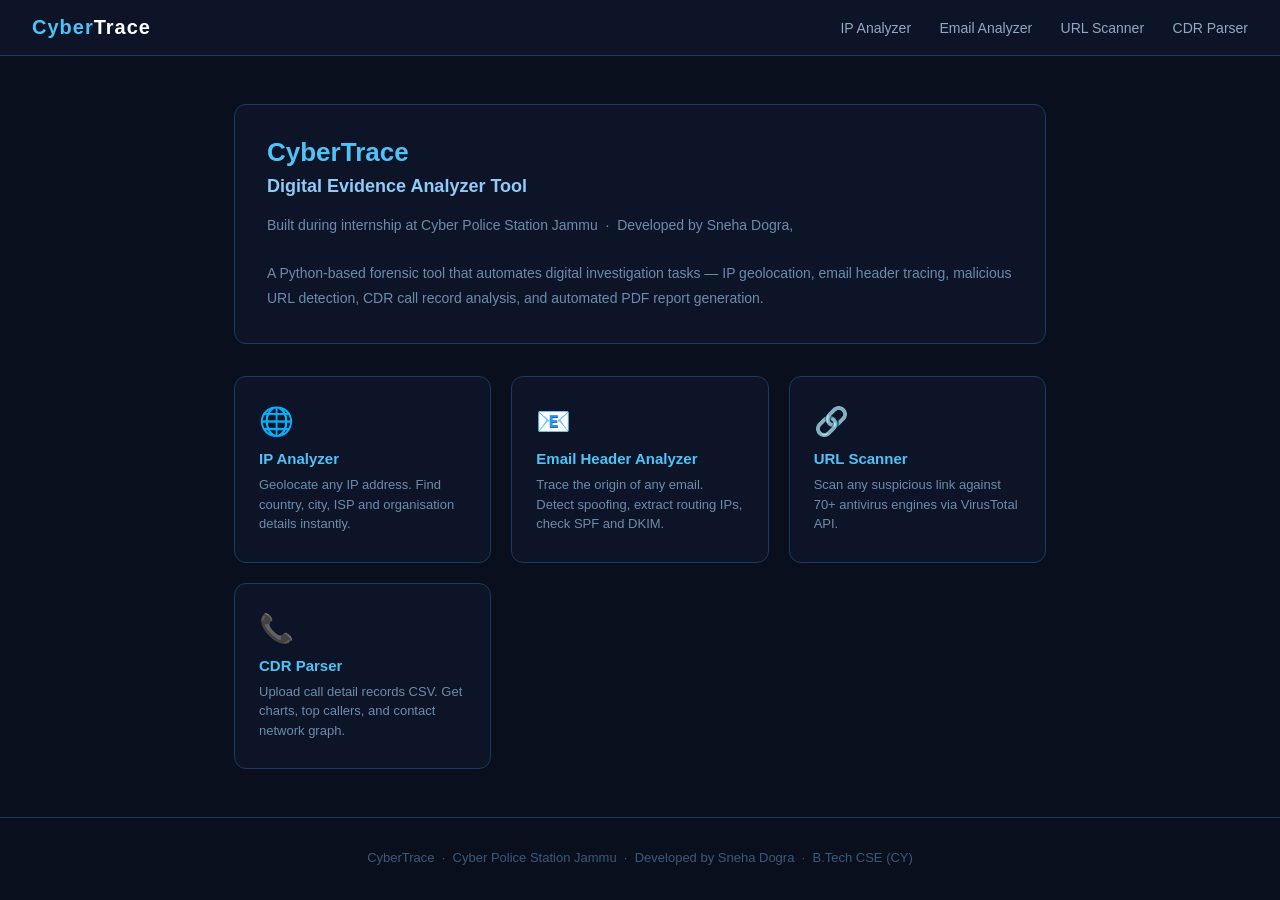
<file: templates/index.html>
<!DOCTYPE html>
<html>
<head>
    <title>CyberTrace — Digital Evidence Analyzer</title>
    <link rel="stylesheet" href="/static/style.css">
</head>
<body>
<nav>
    <div class="logo">Cyber<span>Trace</span></div>
    <div>
        <a href="/ip">IP Analyzer</a>
        <a href="/email">Email Analyzer</a>
        <a href="/url">URL Scanner</a>
        <a href="/cdr">CDR Parser</a>
    </div>
</nav>

<div class="container">
    <div class="card">
        <h1>CyberTrace</h1>
        <h2>Digital Evidence Analyzer Tool</h2>
        <p class="subtitle">
            Built during internship at Cyber Police Station Jammu &nbsp;·&nbsp;
            Developed by Sneha Dogra, 
        </p>
        <p style="color:#6b8cad;font-size:14px;line-height:1.8">
            A Python-based forensic tool that automates digital investigation tasks —
            IP geolocation, email header tracing, malicious URL detection,
            CDR call record analysis, and automated PDF report generation.
        </p>
    </div>

    <div class="home-grid">
        <a href="/ip" class="home-card">
            <div class="icon">🌐</div>
            <h3>IP Analyzer</h3>
            <p>Geolocate any IP address. Find country, city, ISP and organisation details instantly.</p>
        </a>
        <a href="/email" class="home-card">
            <div class="icon">📧</div>
            <h3>Email Header Analyzer</h3>
            <p>Trace the origin of any email. Detect spoofing, extract routing IPs, check SPF and DKIM.</p>
        </a>
        <a href="/url" class="home-card">
            <div class="icon">🔗</div>
            <h3>URL Scanner</h3>
            <p>Scan any suspicious link against 70+ antivirus engines via VirusTotal API.</p>
        </a>
        <a href="/cdr" class="home-card">
            <div class="icon">📞</div>
            <h3>CDR Parser</h3>
            <p>Upload call detail records CSV. Get charts, top callers, and contact network graph.</p>
        </a>
    </div>
</div>

<footer>
    CyberTrace &nbsp;·&nbsp; Cyber Police Station Jammu &nbsp;·&nbsp;
    Developed by  Sneha Dogra &nbsp;·&nbsp; B.Tech CSE (CY)
</footer>
</body>
</html>
</file>
<file: static/style.css>
* { margin: 0; padding: 0; box-sizing: border-box; }

body {
    font-family: 'Segoe UI', sans-serif;
    background: #0a0f1e;
    color: #e0e6f0;
    min-height: 100vh;
}

nav {
    background: #0d1427;
    padding: 16px 32px;
    display: flex;
    align-items: center;
    justify-content: space-between;
    border-bottom: 1px solid #1e3a5f;
    position: sticky;
    top: 0;
    z-index: 100;
}

nav .logo { font-size: 20px; font-weight: 700; color: #4fc3f7; letter-spacing: 1px; }
nav .logo span { color: #ffffff; }
nav a { color: #90a8c8; text-decoration: none; margin-left: 24px; font-size: 14px; transition: color 0.2s; }
nav a:hover { color: #4fc3f7; }

.container { max-width: 860px; margin: 48px auto; padding: 0 24px; }

.card {
    background: #0d1427;
    border: 1px solid #1e3a5f;
    border-radius: 12px;
    padding: 32px;
    margin-bottom: 24px;
}

h1 { font-size: 26px; color: #4fc3f7; margin-bottom: 8px; }
h2 { font-size: 18px; color: #90caf9; margin-bottom: 20px; }
p.subtitle { color: #6b8cad; font-size: 14px; margin-bottom: 28px; }

input[type="text"], textarea, input[type="file"] {
    width: 100%;
    background: #111d35;
    border: 1px solid #1e3a5f;
    border-radius: 8px;
    padding: 12px 16px;
    color: #e0e6f0;
    font-size: 14px;
    font-family: 'Segoe UI', sans-serif;
    margin-bottom: 16px;
    resize: vertical;
}

input[type="text"]:focus, textarea:focus { outline: none; border-color: #4fc3f7; }

button {
    background: #1565c0;
    color: white;
    border: none;
    padding: 12px 28px;
    border-radius: 8px;
    font-size: 15px;
    cursor: pointer;
    transition: background 0.2s;
}

button:hover { background: #1976d2; }

.btn-report {
    background: #1b4332;
    color: #52b788;
    border: 1px solid #2d6a4f;
    padding: 10px 24px;
    border-radius: 8px;
    font-size: 14px;
    cursor: pointer;
}

.btn-report:hover { background: #2d6a4f; }

.result-box {
    background: #111d35;
    border: 1px solid #1e3a5f;
    border-radius: 10px;
    padding: 24px;
    margin-top: 24px;
}

.result-row {
    display: flex;
    gap: 12px;
    padding: 10px 0;
    border-bottom: 1px solid #1a2f4a;
    font-size: 14px;
}

.result-row:last-child { border-bottom: none; }
.result-label { color: #6b8cad; min-width: 160px; font-weight: 500; }
.result-value { color: #e0e6f0; }

.badge { display: inline-block; padding: 4px 12px; border-radius: 20px; font-size: 13px; font-weight: 600; }
.badge-safe { background: #1b4332; color: #52b788; }
.badge-danger { background: #4a0e0e; color: #ff6b6b; }
.badge-suspicious { background: #3d2b00; color: #ffa94d; }
.badge-pass { background: #1b4332; color: #52b788; }
.badge-fail { background: #4a0e0e; color: #ff6b6b; }

.home-grid {
    display: grid;
    grid-template-columns: repeat(auto-fit, minmax(240px, 1fr));
    gap: 20px;
    margin-top: 32px;
}

.home-card {
    background: #0d1427;
    border: 1px solid #1e3a5f;
    border-radius: 12px;
    padding: 28px 24px;
    text-decoration: none;
    transition: border-color 0.2s, transform 0.2s;
    display: block;
}

.home-card:hover { border-color: #4fc3f7; transform: translateY(-3px); }
.home-card .icon { font-size: 28px; margin-bottom: 12px; }
.home-card h3 { color: #4fc3f7; font-size: 15px; margin-bottom: 8px; }
.home-card p { color: #6b8cad; font-size: 13px; line-height: 1.5; }

footer {
    text-align: center;
    padding: 32px;
    color: #3a5a7a;
    font-size: 13px;
    border-top: 1px solid #1e3a5f;
    margin-top: 48px;
}
</file>
